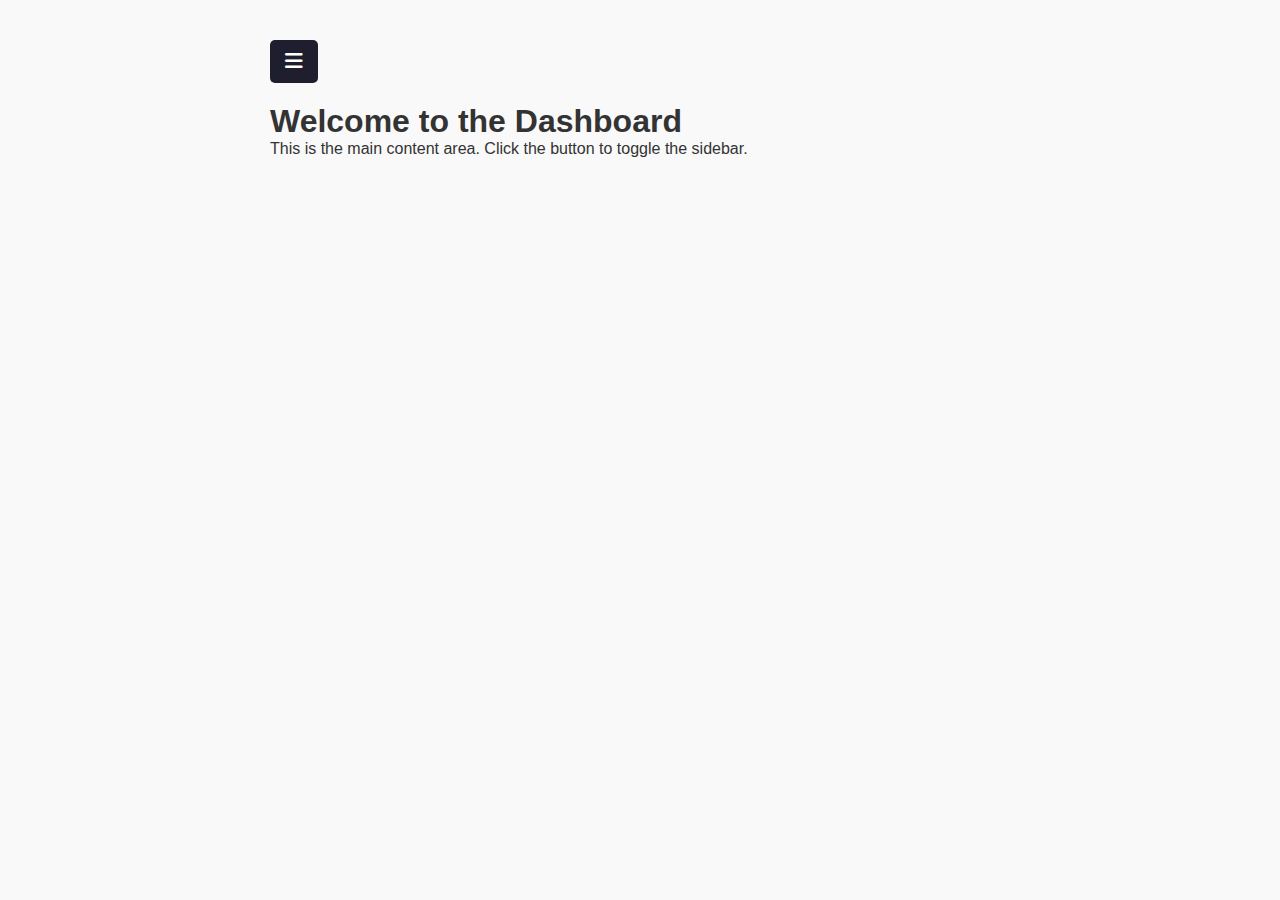
<file: Task1/index.html>
<!DOCTYPE html>
<html lang="en">
<head>
  <meta charset="UTF-8" />
  <meta name="viewport" content="width=device-width, initial-scale=1.0"/>
  <title>Collapsible Sidebar</title>
  <link rel="stylesheet" href="style.css" />
  <script defer src="script.js"></script>
  <link rel="stylesheet" href="https://cdnjs.cloudflare.com/ajax/libs/font-awesome/6.4.0/css/all.min.css"/>
</head>
<body>
  <div class="container">
    <aside id="sidebar" class="sidebar closed">
  <div class="sidebar-header">
    <div class="logo"><img src="logo-placeholder-image.png" alt="logo-placeholder-image" width="100" height="100"></div>
    <button id="close-btn"><i class="fas fa-times"></i></button>
  </div>
  <nav class="nav-links">
    <a href="#"><i class="fas fa-home"></i> <span>Home</span></a>
    <a href="#"><i class="fas fa-user"></i> <span>Profile</span></a>
    <a href="#"><i class="fas fa-cog"></i> <span>Settings</span></a>
    <a href="#"><i class="fas fa-envelope"></i> <span>Messages</span></a>
    <a href="#"><i class="fas fa-sign-out-alt"></i> <span>Logout</span></a>
  </nav>
</aside>

    <main class="main-content">
      <button id="toggle-btn"><i class="fas fa-bars"></i></button>
      <h1>Welcome to the Dashboard</h1>
      <p>This is the main content area. Click the button to toggle the sidebar.</p>
    </main>
  </div>
</body>
</html>
</file>
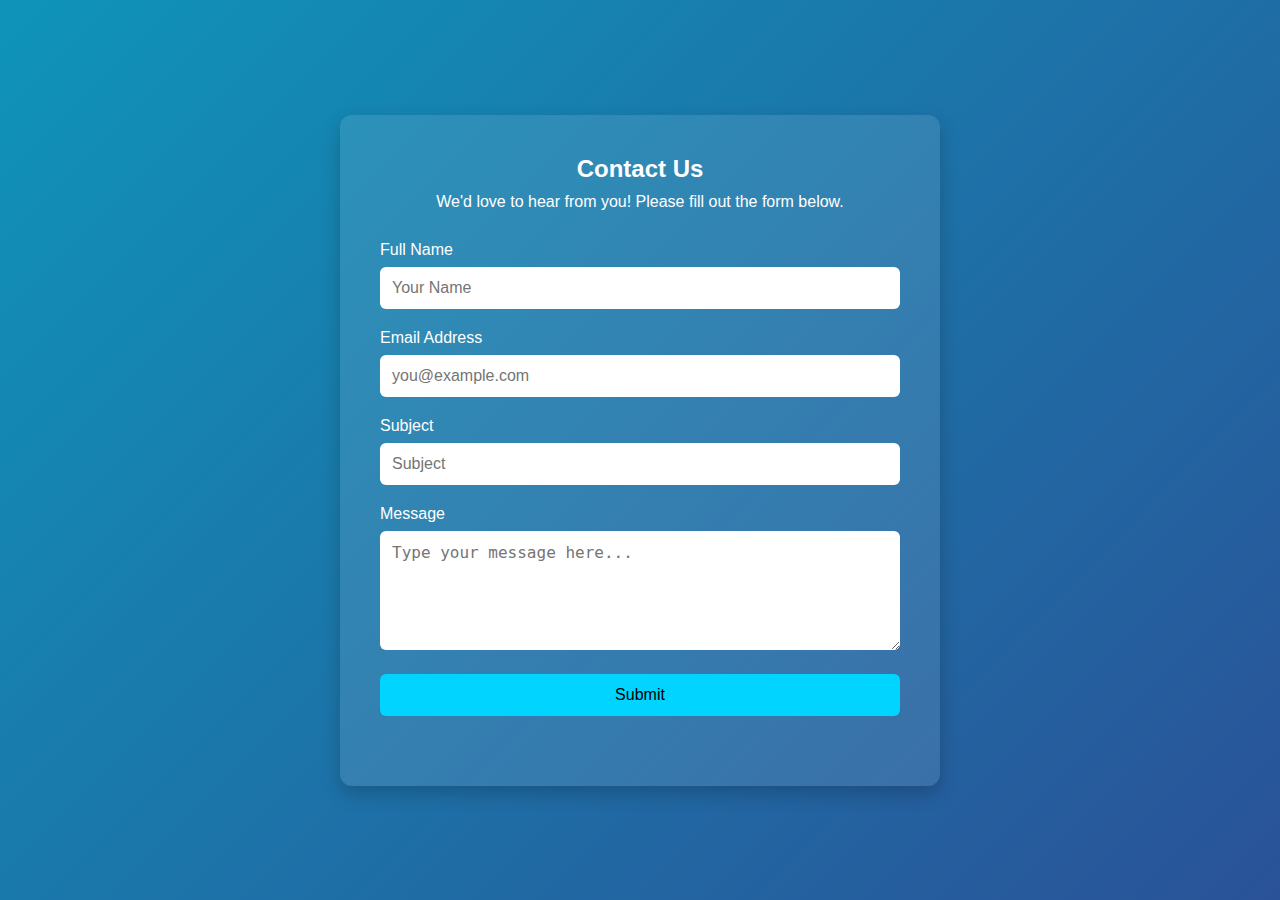
<file: Task2/index.html>
<!DOCTYPE html>
<html lang="en">
<head>
  <meta charset="UTF-8" />
  <meta name="viewport" content="width=device-width, initial-scale=1.0" />
  <title>Contact Form - Task 2</title>
  <link rel="stylesheet" href="https://cdnjs.cloudflare.com/ajax/libs/font-awesome/6.4.0/css/all.min.css" />
  <link rel="stylesheet" href="style.css" />
  <script defer src="script.js"></script>
</head>
<body>
  <section class="contact-section">
    <div class="container">
      <h2>Contact Us</h2>
      <p>We'd love to hear from you! Please fill out the form below.</p>

      <form id="contact-form" novalidate>
        <div class="form-group">
          <label for="fullname">Full Name</label>
          <input type="text" id="fullname" name="fullname" placeholder="Your Name" required>
        </div>

        <div class="form-group">
          <label for="email">Email Address</label>
          <input type="email" id="email" name="email" placeholder="you@example.com" required>
        </div>

        <div class="form-group">
          <label for="subject">Subject</label>
          <input type="text" id="subject" name="subject" placeholder="Subject" required>
        </div>

        <div class="form-group">
          <label for="message">Message</label>
          <textarea id="message" name="message" rows="5" placeholder="Type your message here..." required></textarea>
        </div>

        <button type="submit" class="btn">Submit</button>
        <p class="form-message"></p>
      </form>
    </div>
  </section>
</body>
</html>
</file>
<file: Task1/style.css>
* {
  margin: 0;
  padding: 0;
  box-sizing: border-box;
}

body {
  font-family: Arial, sans-serif;
  background: #f9f9f9;
  color: #333;
}

.container {
  display: flex;
  min-height: 100vh;
}

.sidebar {
  width: 250px;
  background-color: #1e1e2f;
  color: white;
  transition: transform 0.3s ease;
  padding: 20px;
  position: fixed;
  height: 100%;
  overflow: auto;
}

.sidebar.closed {
  transform: translateX(-100%);
}

.logo {
  font-size: 24px;
  font-weight: bold;
  margin-bottom: 30px;
  text-align: center;
}

.nav-links a {
  display: flex;
  align-items: center;
  padding: 12px;
  color: white;
  text-decoration: none;
  border-radius: 6px;
  margin-bottom: 10px;
  transition: background 0.2s ease;
}

.nav-links a:hover {
  background-color: #333350;
}

.nav-links i {
  margin-right: 10px;
}

.main-content {
  margin-left: 250px;
  padding: 40px 20px;
  flex: 1;
  transition: margin-left 0.3s ease;
}

#toggle-btn {
  font-size: 20px;
  background-color: #1e1e2f;
  color: white;
  border: none;
  padding: 10px 15px;
  cursor: pointer;
  border-radius: 5px;
  margin-bottom: 20px;
}

@media (max-width: 768px) {
  .sidebar {
    position: absolute;
    z-index: 1000;
  }

  .main-content {
    margin-left: 0;
  }
}
.sidebar-header {
  display: flex;
  justify-content: space-between;
  align-items: center;
  margin-bottom: 20px;
}

#close-btn {
  background: transparent;
  border: none;
  color: white;
  font-size: 22px;
  cursor: pointer;
}
</file>
<file: Task2/style.css>
* {
  margin: 0;
  padding: 0;
  box-sizing: border-box;
}

body {
  font-family: 'Segoe UI', sans-serif;
  background: linear-gradient(135deg, #0f94b9, #2a5298);
  color: #fff;
  min-height: 100vh;
  display: flex;
  justify-content: center;
  align-items: center;
  padding: 40px 20px;
}

.contact-section {
  background: rgba(255, 255, 255, 0.1);
  padding: 40px;
  border-radius: 12px;
  box-shadow: 0 8px 20px rgba(0, 0, 0, 0.2);
  max-width: 600px;
  width: 100%;
}

h2 {
  text-align: center;
  margin-bottom: 10px;
}

p {
  text-align: center;
  margin-bottom: 30px;
  font-weight: 300;
}

.form-group {
  margin-bottom: 20px;
}

label {
  display: block;
  margin-bottom: 8px;
  font-weight: 500;
}

input,
textarea {
  width: 100%;
  padding: 12px;
  border-radius: 6px;
  border: none;
  font-size: 1rem;
  color: #333;
}

input:focus,
textarea:focus {
  outline: 2px solid #00d4ff;
}

textarea {
  resize: vertical;
}

.btn {
  width: 100%;
  padding: 12px;
  font-size: 1rem;
  background: #00d4ff;
  color: #000;
  border: none;
  border-radius: 6px;
  cursor: pointer;
  transition: background 0.3s ease;
}

.btn:hover {
  background: #00b8d9;
}

.form-message {
  text-align: center;
  margin-top: 15px;
  font-weight: 500;
  color: #00ffae;
}

/* Responsive */
@media (max-width: 600px) {
  .contact-section {
    padding: 25px;
  }
}
</file>
